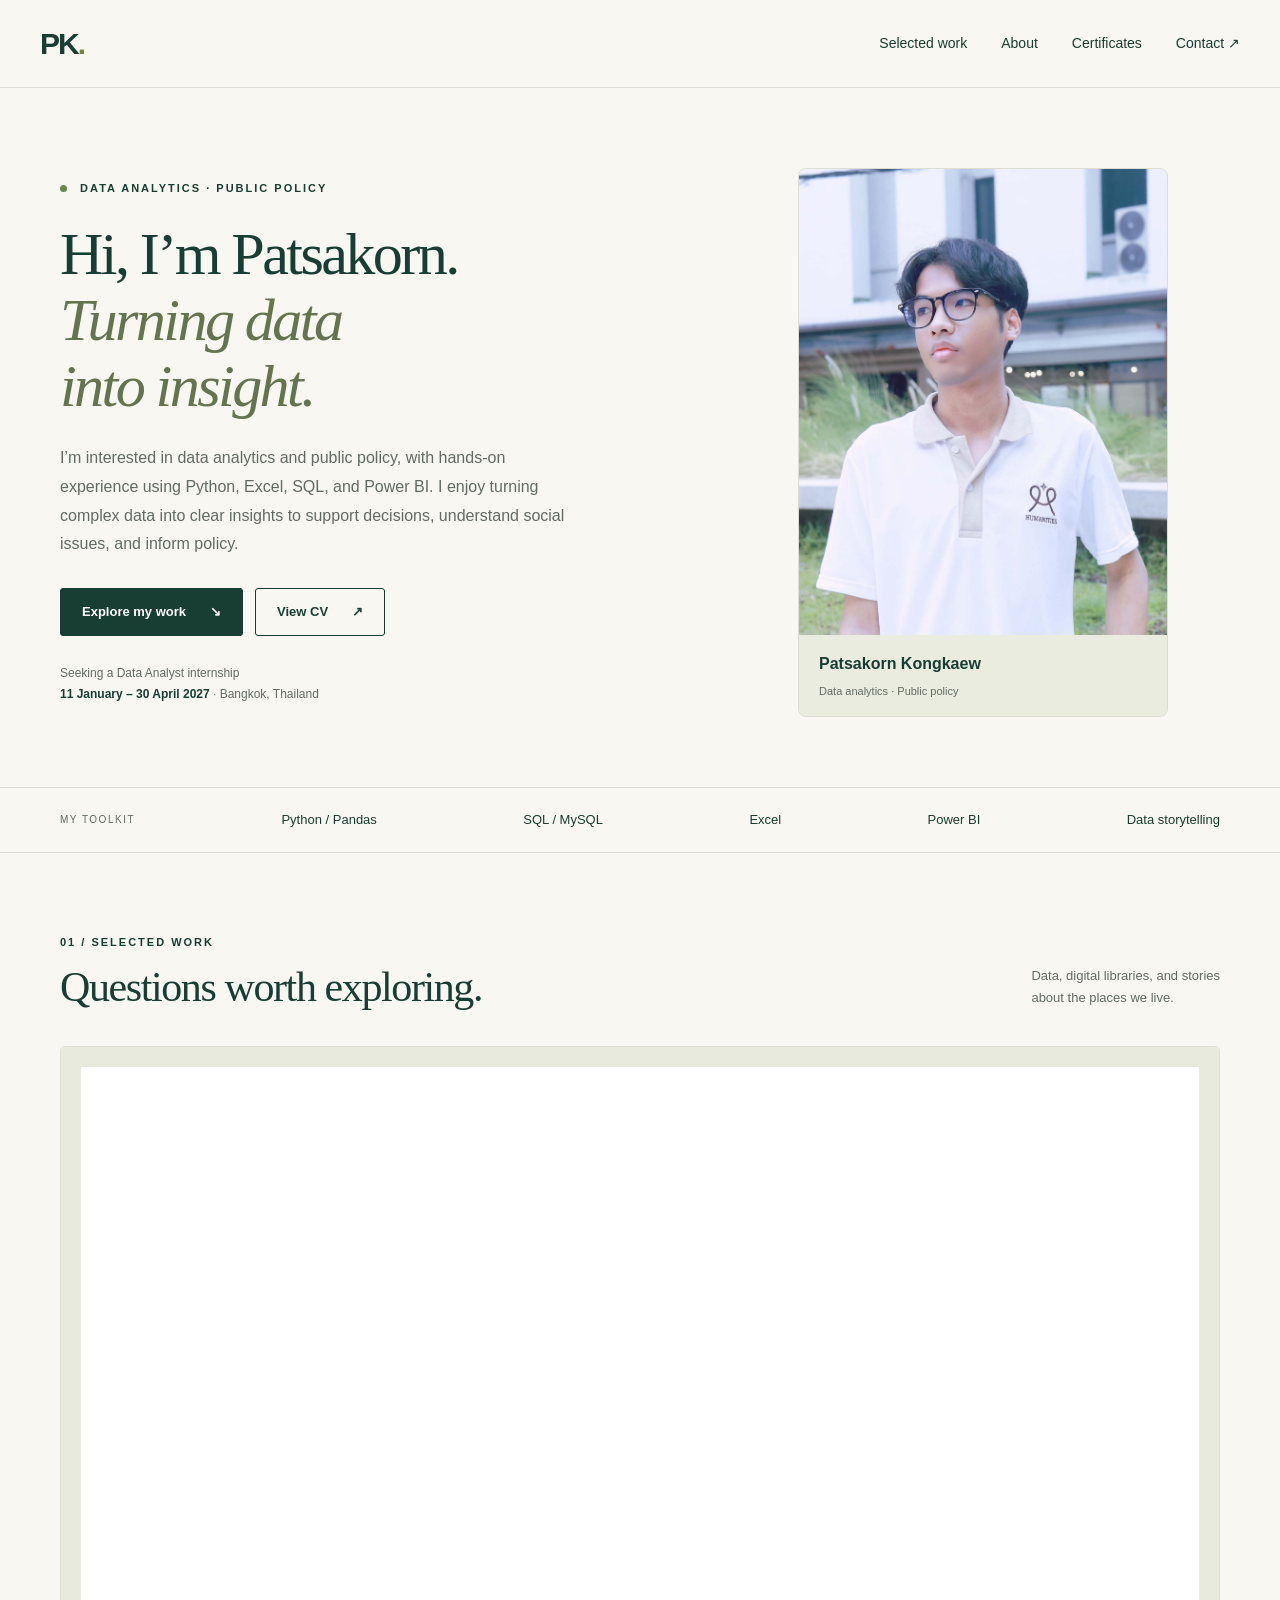
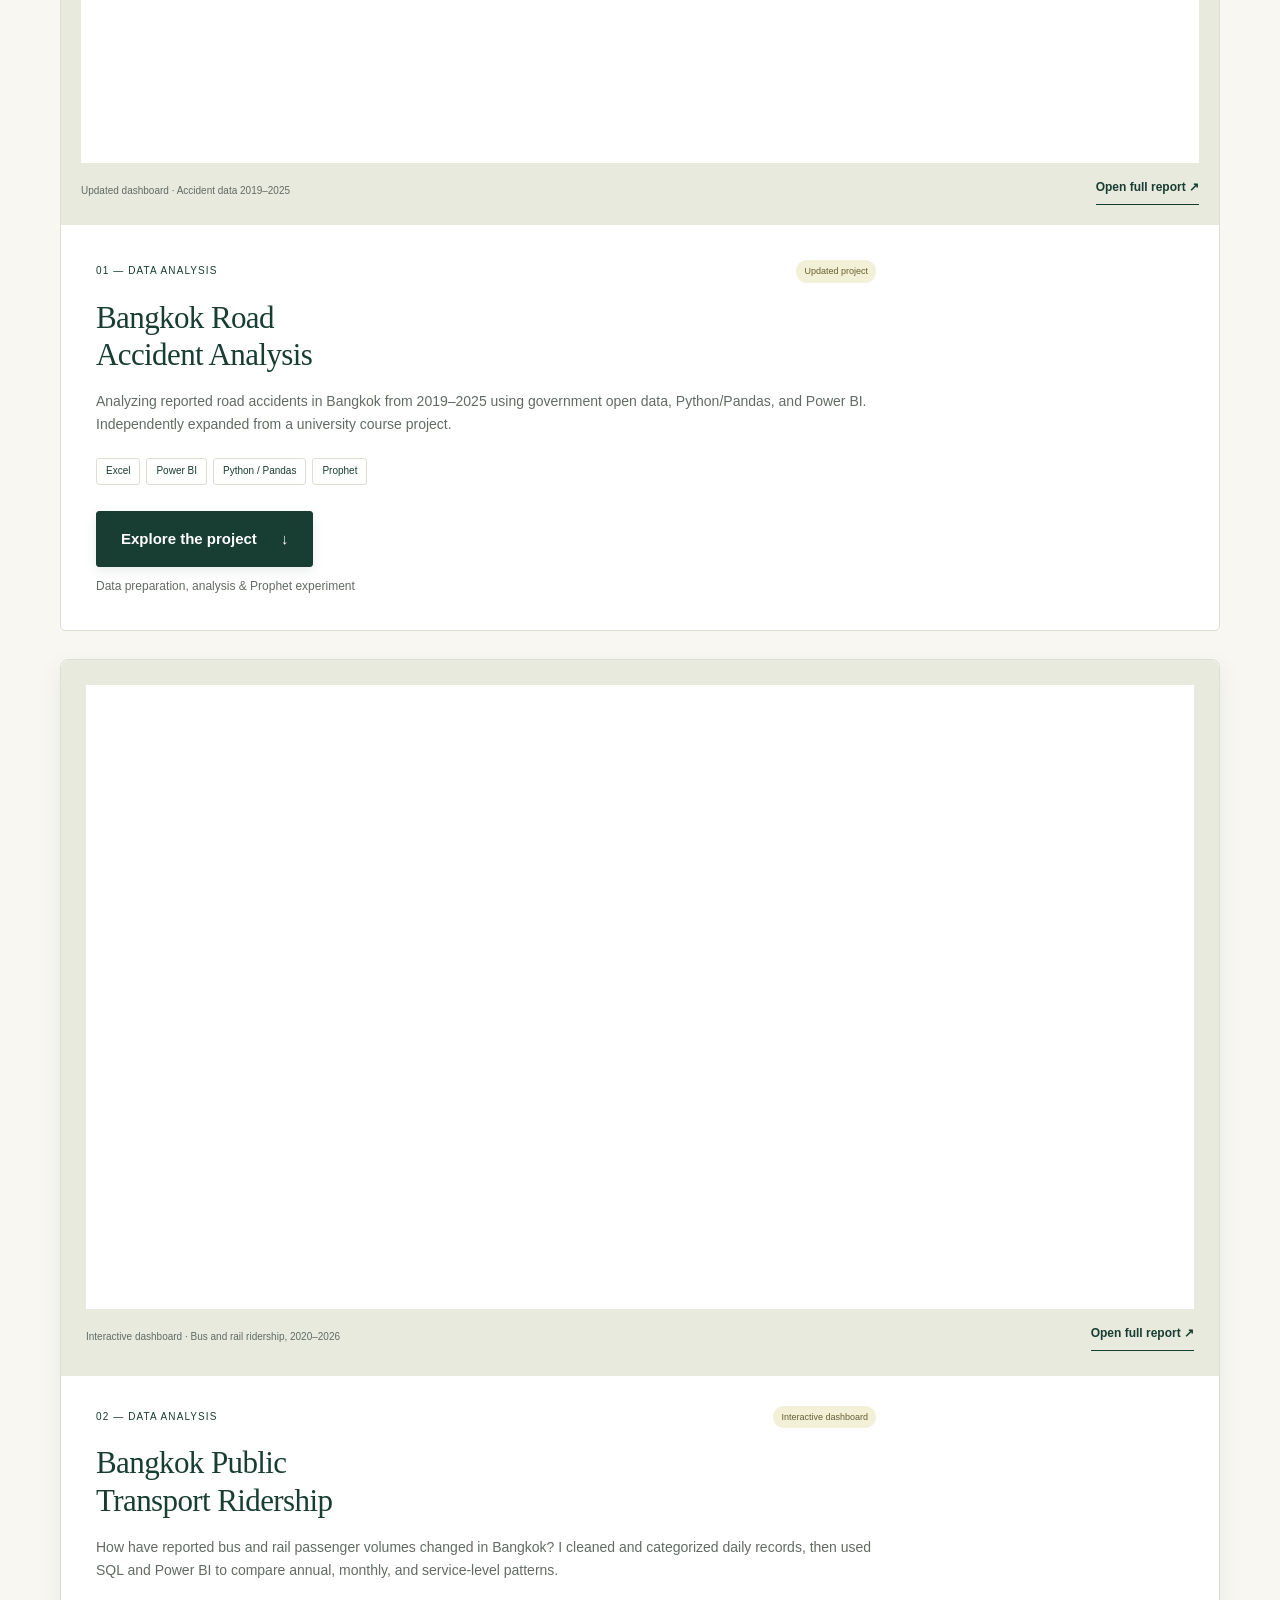
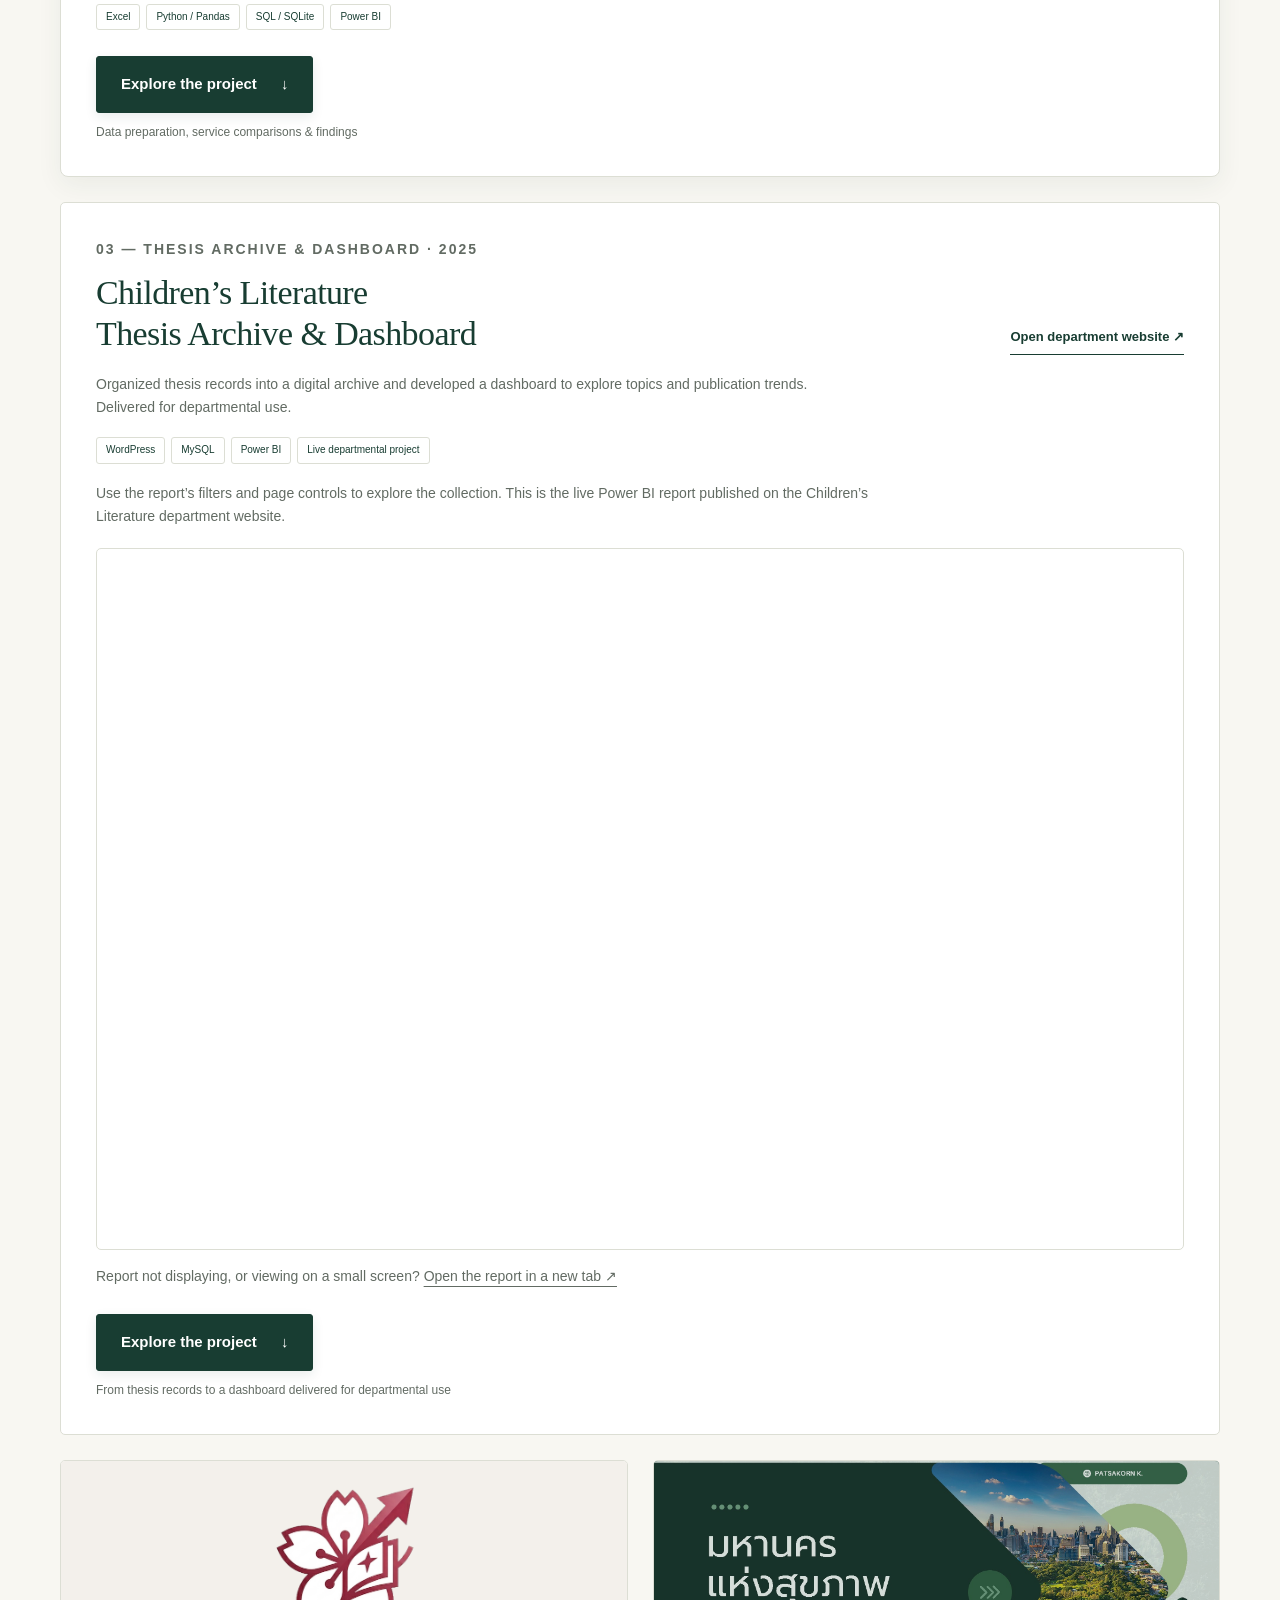
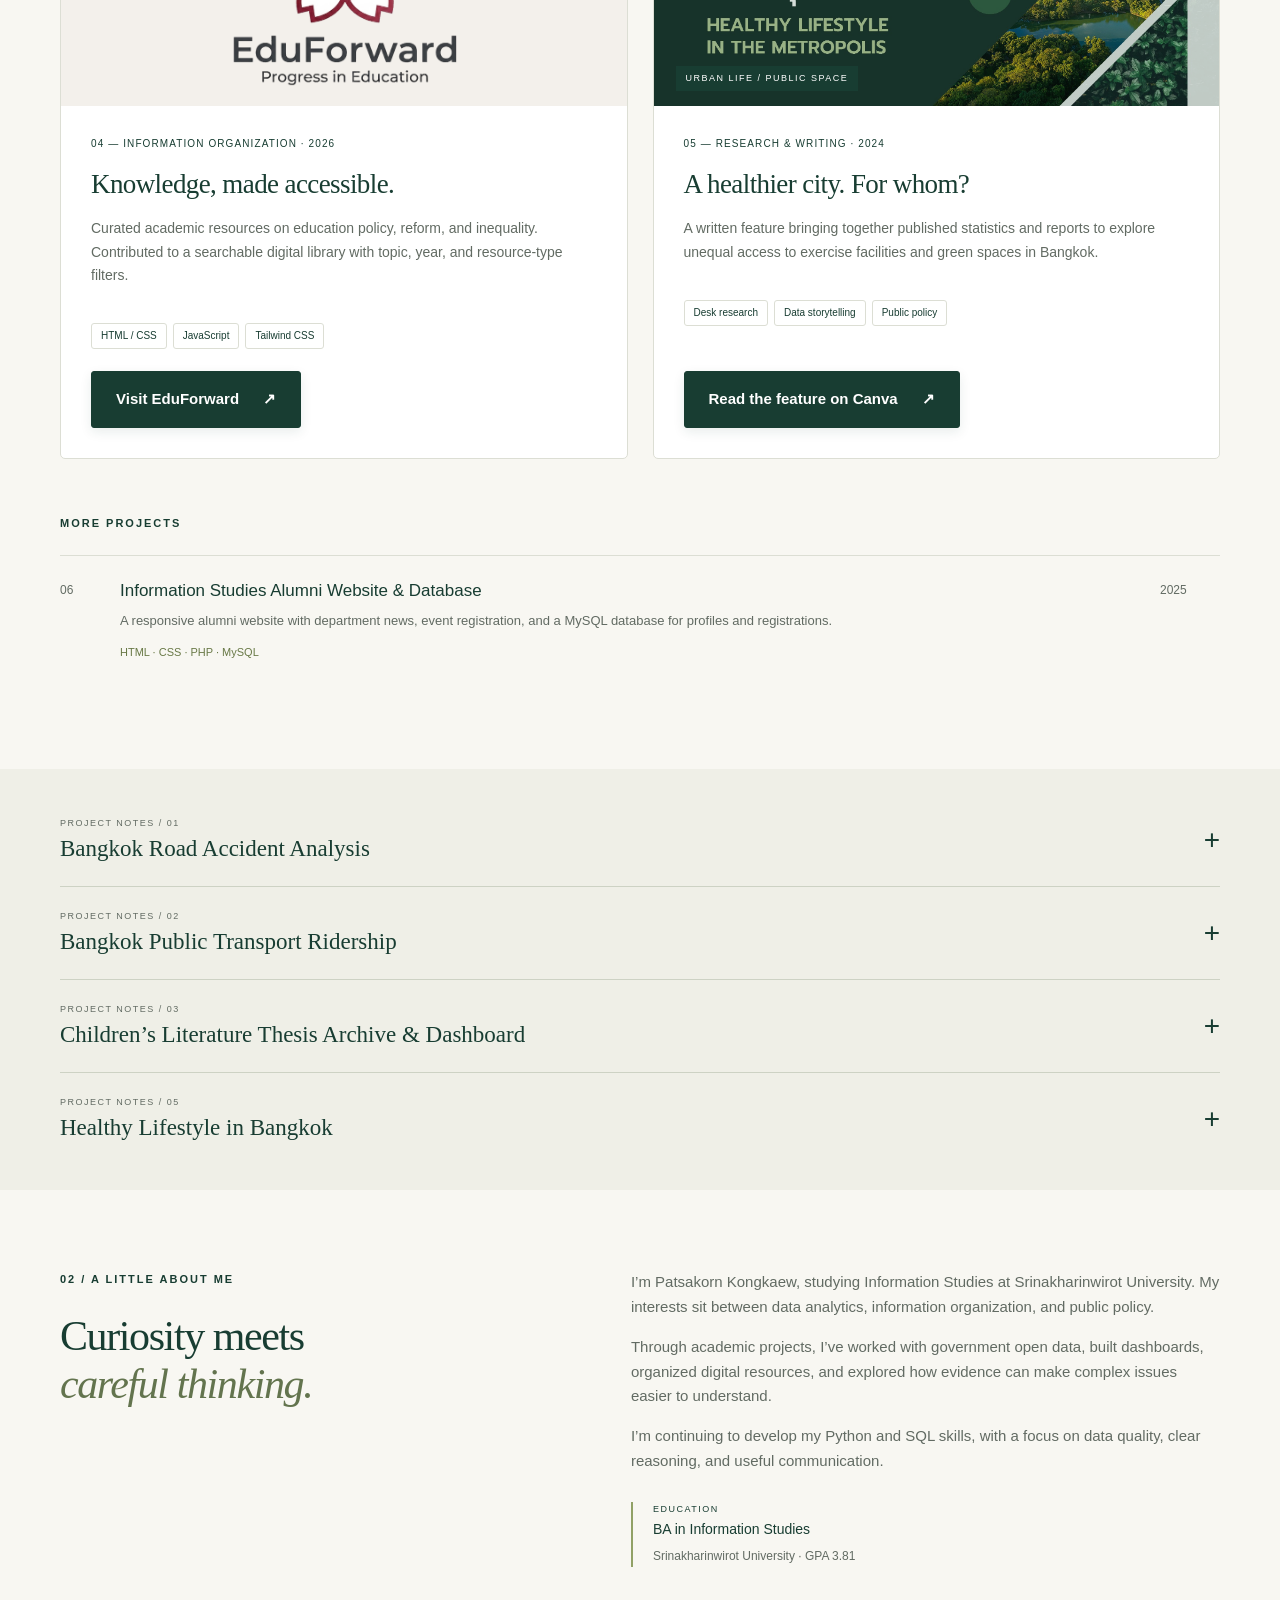
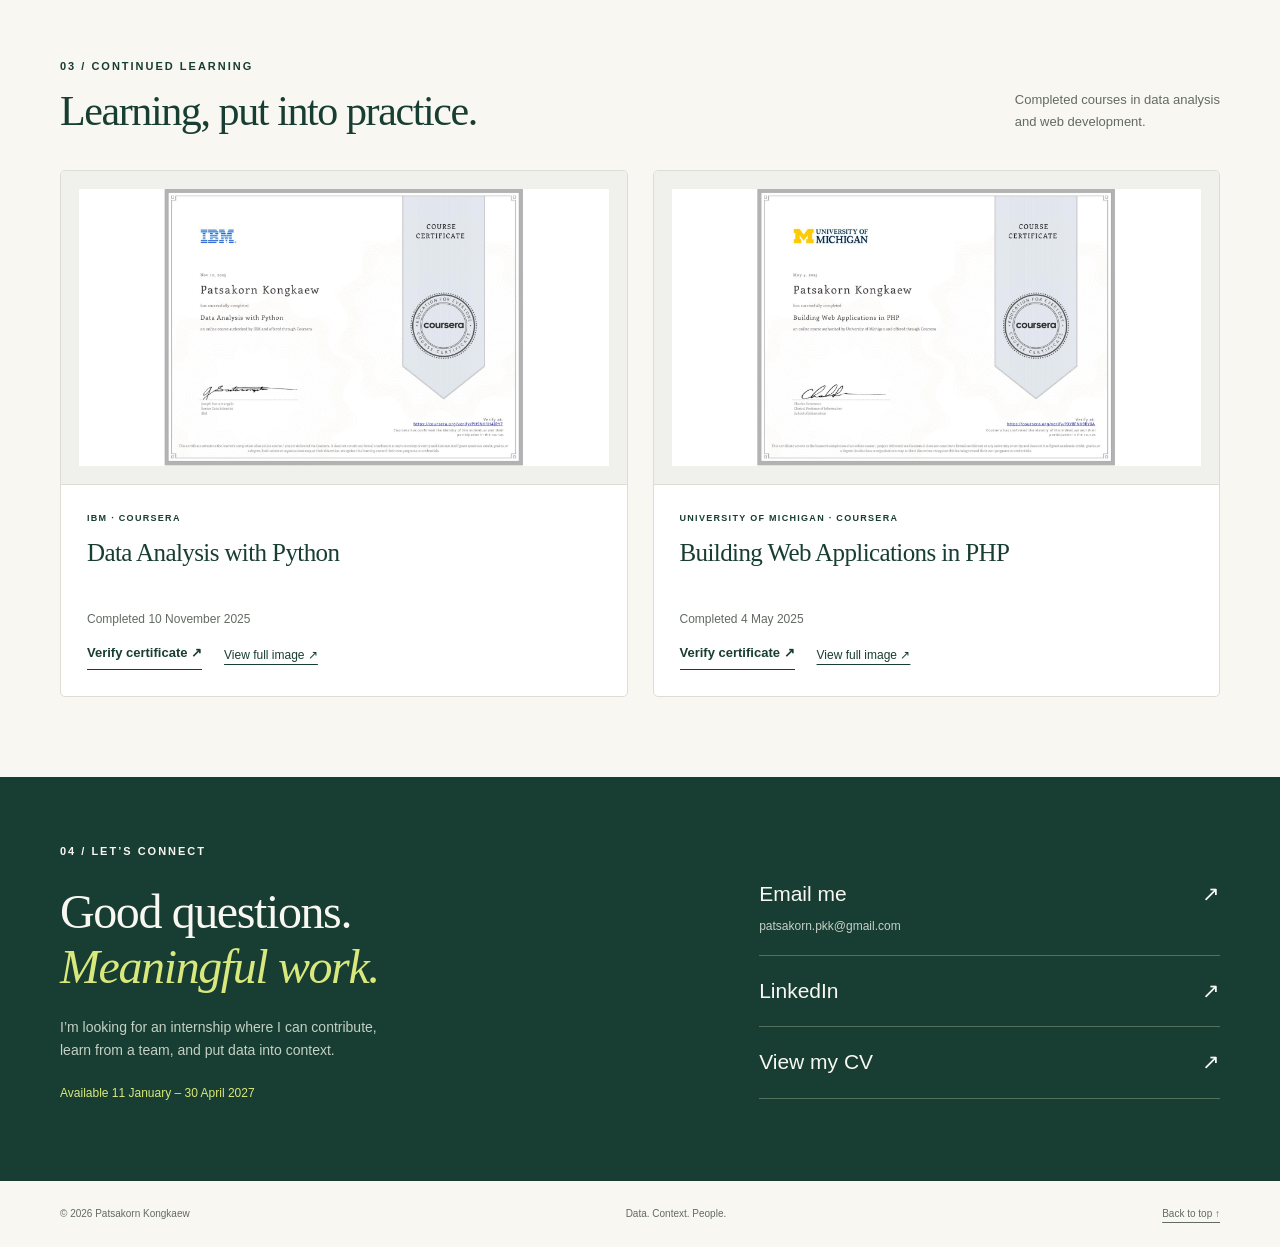
<file: index.html>
<!doctype html>
<html lang="en">
<head>
  <meta charset="utf-8">
  <meta name="viewport" content="width=device-width, initial-scale=1">
  <meta name="description" content="Patsakorn Kongkaew — data analytics, public policy, and information design. Selected projects and internship portfolio.">
  <meta name="theme-color" content="#163d32">
  <title>Patsakorn Kongkaew | Data & Policy Portfolio</title>
  <link rel="icon" href="assets/favicon.svg" type="image/svg+xml">
  <link rel="stylesheet" href="styles.css">
  <script src="script.js" defer></script>
</head>
<body>
<a class="skip" href="#main">Skip to content</a>
<header class="header"><a class="wordmark" href="#home" aria-label="Patsakorn home">PK<span>.</span></a><nav aria-label="Main navigation"><a href="#work">Selected work</a><a href="#about">About</a><a href="#certificates">Certificates</a><a href="#contact">Contact <span aria-hidden="true">↗</span></a></nav></header>
<main id="main">
  <section id="home" class="hero wrap">
    <div class="hero-copy"><p class="eyebrow"><span class="status-dot"></span> DATA ANALYTICS · PUBLIC POLICY</p>
    <h1>Hi, I’m Patsakorn.<br><em>Turning data<br>into insight.</em></h1>
    <p class="intro">I’m interested in data analytics and public policy, with hands-on experience using Python, Excel, SQL, and Power BI. I enjoy turning complex data into clear insights to support decisions, understand social issues, and inform policy.</p>
    <div class="actions"><a class="button primary" href="#work">Explore my work <span aria-hidden="true">↘</span></a><a class="button secondary" href="assets/patsakorn-cv.pdf" target="_blank" rel="noopener">View CV <span aria-hidden="true">↗</span></a></div>
    <p class="availability">Seeking a Data Analyst internship<br><strong>11 January – 30 April 2027</strong> <span>· Bangkok, Thailand</span></p></div>
<figure class="hero-portrait"><img src="assets/patsakorn-portrait.png?v=2" alt="Portrait of Patsakorn Kongkaew" width="1545" height="1955" fetchpriority="high"><figcaption><strong>Patsakorn Kongkaew</strong><span>Data analytics · Public policy</span></figcaption></figure>
  </section>
  <div class="skills-strip"><div class="wrap"><span>MY TOOLKIT</span><span>Python / Pandas</span><span>SQL / MySQL</span><span>Excel</span><span>Power BI</span><span>Data storytelling</span></div></div>
  <section id="work" class="work wrap section">
    <div class="section-heading"><div><p class="eyebrow">01 / SELECTED WORK</p><h2>Questions worth exploring.</h2></div><p>Data, digital libraries, and stories<br>about the places we live.</p></div>
    <article id="accident-dashboard" class="featured project accident-feature">
      <div class="project-visual accident-live"><iframe title="accident 2019-2025" src="https://app.powerbi.com/view?r=eyJrIjoiMjQ4ODNjZjAtOTk1ZC00MjNhLTgzZDYtNzEzYzg1NDIxYTRjIiwidCI6ImY5MGM0NjQ3LTg4NmYtNGI0Yy1iMmViLTU1NWRmOWVjNGU4MSIsImMiOjEwfQ%3D%3D" loading="eager" allowfullscreen></iframe><div class="accident-report-footer"><span class="image-caption">Updated dashboard · Accident data 2019–2025</span><a class="text-link" href="https://app.powerbi.com/view?r=eyJrIjoiMjQ4ODNjZjAtOTk1ZC00MjNhLTgzZDYtNzEzYzg1NDIxYTRjIiwidCI6ImY5MGM0NjQ3LTg4NmYtNGI0Yy1iMmViLTU1NWRmOWVjNGU4MSIsImMiOjEwfQ%3D%3D" target="_blank" rel="noopener">Open full report ↗</a></div></div>
      <div class="project-copy"><div class="project-meta"><span>01 — DATA ANALYSIS</span><span class="pill">Updated project</span></div><h3>Bangkok Road<br>Accident Analysis</h3><p>Analyzing reported road accidents in Bangkok from 2019–2025 using government open data, Python/Pandas, and Power BI. Independently expanded from a university course project.</p><div class="tags"><span>Excel</span><span>Power BI</span><span>Python / Pandas</span><span>Prophet</span></div><div class="project-details-cta"><a class="button primary project-details-button" href="#accident-case">Explore the project <span aria-hidden="true">↓</span></a><span class="project-details-hint">Data preparation, analysis &amp; Prophet experiment</span></div></div>
    </article>
    <article id="transport-dashboard" class="featured project accident-feature transport-feature">
      <div class="project-visual transport-live">
        <iframe title="Bangkok Public Transport Ridership Dashboard" src="https://app.powerbi.com/view?r=eyJrIjoiMGY3ZGY4ZTYtMGRjOC00ZDU1LWFmOTAtM2Y4NWZjYjFjNTRhIiwidCI6ImY5MGM0NjQ3LTg4NmYtNGI0Yy1iMmViLTU1NWRmOWVjNGU4MSIsImMiOjEwfQ%3D%3D" loading="lazy" allowfullscreen></iframe>
        <div class="accident-report-footer"><span class="image-caption">Interactive dashboard · Bus and rail ridership, 2020–2026</span><a class="text-link" href="https://app.powerbi.com/view?r=eyJrIjoiMGY3ZGY4ZTYtMGRjOC00ZDU1LWFmOTAtM2Y4NWZjYjFjNTRhIiwidCI6ImY5MGM0NjQ3LTg4NmYtNGI0Yy1iMmViLTU1NWRmOWVjNGU4MSIsImMiOjEwfQ%3D%3D" target="_blank" rel="noopener">Open full report ↗</a></div>
      </div>
      <div class="project-copy"><div class="project-meta"><span>02 — DATA ANALYSIS</span><span class="pill">Interactive dashboard</span></div><h3>Bangkok Public<br>Transport Ridership</h3>
        <p>How have reported bus and rail passenger volumes changed in Bangkok? I cleaned and categorized daily records, then used SQL and Power BI to compare annual, monthly, and service-level patterns.</p>
        <div class="tags"><span>Excel</span><span>Python / Pandas</span><span>SQL / SQLite</span><span>Power BI</span></div>
        <div class="project-details-cta"><a class="button primary project-details-button" href="#transport-case">Explore the project <span aria-hidden="true">↓</span></a><span class="project-details-hint">Data preparation, service comparisons &amp; findings</span></div>
      </div>
    </article>
  <section id="thesis-dashboard" class="project thesis-feature" aria-labelledby="thesis-title">
    <div class="section-heading"><div><p class="eyebrow">03 — THESIS ARCHIVE & DASHBOARD · 2025</p><h3 id="thesis-title">Children’s Literature<br>Thesis Archive & Dashboard</h3></div><a class="text-link" href="https://www.childrenlitswu.com/dashboard/" target="_blank" rel="noopener">Open department website ↗</a></div>
    <p class="thesis-description">Organized thesis records into a digital archive and developed a dashboard to explore topics and publication trends. Delivered for departmental use.</p><div class="tags"><span>WordPress</span><span>MySQL</span><span>Power BI</span><span>Live departmental project</span></div>
    <p class="dashboard-intro">Use the report’s filters and page controls to explore the collection. This is the live Power BI report published on the Children’s Literature department website.</p>
    <div class="dashboard-frame"><iframe title="Children’s Literature thesis collection — interactive Power BI dashboard" src="https://app.powerbi.com/view?r=eyJrIjoiOGU0MTQ4YzYtZWM5Zi00N2QwLWJkZDktYTk1NjA2MTg5Njc1IiwidCI6ImY5MGM0NjQ3LTg4NmYtNGI0Yy1iMmViLTU1NWRmOWVjNGU4MSIsImMiOjEwfQ%3D%3D" loading="eager" allowfullscreen></iframe></div>
    <p class="dashboard-help">Report not displaying, or viewing on a small screen? <a href="https://app.powerbi.com/view?r=eyJrIjoiOGU0MTQ4YzYtZWM5Zi00N2QwLWJkZDktYTk1NjA2MTg5Njc1IiwidCI6ImY5MGM0NjQ3LTg4NmYtNGI0Yy1iMmViLTU1NWRmOWVjNGU4MSIsImMiOjEwfQ%3D%3D" target="_blank" rel="noopener">Open the report in a new tab ↗</a></p>
  <div class="project-details-cta"><a class="button primary project-details-button" href="#thesis-case">Explore the project <span aria-hidden="true">↓</span></a><span class="project-details-hint">From thesis records to a dashboard delivered for departmental use</span></div></section>
    <div class="project-grid">
      <article class="project small-project"><div class="edu-visual edu-logo-visual"><img src="assets/eduforward-logo.png" alt="EduForward — Progress in Education" loading="lazy"></div><div class="small-copy"><p class="project-meta">04 — INFORMATION ORGANIZATION · 2026</p><h3>Knowledge, made accessible.</h3><p>Curated academic resources on education policy, reform, and inequality. Contributed to a searchable digital library with topic, year, and resource-type filters.</p><div class="tags"><span>HTML / CSS</span><span>JavaScript</span><span>Tailwind CSS</span></div><a class="button primary project-details-button" href="https://eduforward.vercel.app/" target="_blank" rel="noopener">Visit EduForward <span aria-hidden="true">↗</span></a></div></article>
      <article class="project small-project"><div class="feature-visual"><img src="assets/urban-feature.jpg" alt="Cover of Healthy Lifestyle in the Metropolis, a Thai feature on urban health and public spaces" loading="lazy"><span>URBAN LIFE / PUBLIC SPACE</span></div><div class="small-copy"><p class="project-meta">05 — RESEARCH & WRITING · 2024</p><h3>A healthier city. For whom?</h3><p>A written feature bringing together published statistics and reports to explore unequal access to exercise facilities and green spaces in Bangkok.</p><div class="tags"><span>Desk research</span><span>Data storytelling</span><span>Public policy</span></div><a class="button primary project-details-button" href="https://canva.link/8oh652t1zyog7kq" target="_blank" rel="noopener">Read the feature on Canva <span aria-hidden="true">↗</span></a></div></article>
    </div>
    <div class="other-work"><p class="eyebrow">MORE PROJECTS</p><div class="other-row"><span class="row-number">06</span><div><h3>Information Studies Alumni Website & Database</h3><p>A responsive alumni website with department news, event registration, and a MySQL database for profiles and registrations.</p><span class="tools">HTML · CSS · PHP · MySQL</span></div><span class="year">2025</span></div></div>
  </section>


  <section class="case-section" aria-label="Project details"><div class="wrap">
    <details id="accident-case" class="case"><summary><span><small>PROJECT NOTES / 01</small>Bangkok Road Accident Analysis</span><span class="toggle" aria-hidden="true">+</span></summary><div class="case-body"><div><h4>Problem</h4><p>How can reported accident records be organized to explore patterns over time and communicate road safety questions?</p></div><div><h4>Data & scope</h4><p>Open data from Thailand’s Ministry of Transport, focused on Bangkok. Expanded from the original 2022–2025 university course project to cover 2019–2025. This is not a complete census of accidents on every Bangkok road.</p><a href="https://datagov.mot.go.th/dataset/roadaccident" target="_blank" rel="noopener">Visit the data source ↗</a></div><div><h4>Cleaning & analysis</h4><p>The original project used Excel and Power BI. The updated version uses Python/Pandas for data cleaning and standardization across years, alongside an updated Power BI dashboard. The original course project also included exploratory time-series forecasting with Prophet.</p></div><div><h4>Insight & interpretation</h4><p>The project highlights the importance of separating recorded accident counts from risk: counts alone do not account for traffic exposure. Comparisons across years also depend on coverage and completeness.</p></div><div><h4>Interpretation guidelines</h4><p>Compare reporting periods and category definitions before interpreting trends. Use the dashboard to explore recorded patterns; assessing relative road risk requires additional traffic exposure data.</p></div><div><h4>My contribution</h4><p>I carried out the original course project and independently developed this updated version, expanding the time coverage and improving data preparation and visualization.</p></div></div><section class="forecast-experiment" aria-labelledby="forecast-title">
<p class="eyebrow">EARLIER COURSE PROJECT · 2022–2025 DATA</p>
<h3 id="forecast-title">Exploring time-series forecasting with Prophet</h3>
<p>I experimented with Prophet in Python to produce a 365-day forecast and explore trend, weekly, and yearly components. These figures come from the earlier university project, rather than a new model trained on the expanded 2019–2025 dataset.</p>
<p class="forecast-note"><strong>Experimental work:</strong> These plots illustrate model outputs, not demonstrated forecasting accuracy. No holdout evaluation or baseline comparison is presented here. Seasonal components describe estimated contributions to the forecast, not observed accident counts or evidence that holidays cause accidents.</p>
<div class="forecast-gallery">
<figure><a href="assets/prophet-forecast.png" target="_blank" rel="noopener"><img src="assets/prophet-forecast.png" alt="Earlier Prophet experiment showing historical observations, a 365-day forecast and a shaded uncertainty interval" loading="lazy"></a><figcaption><strong>365-day forecast.</strong> An exploratory projection with uncertainty; the highlighted periods are annotations from the original presentation.</figcaption></figure>
<figure><a href="assets/prophet-trend.png" target="_blank" rel="noopener"><img src="assets/prophet-trend.png" alt="Estimated long-term trend component from the earlier Prophet model" loading="lazy"></a><figcaption><strong>Trend component.</strong> The fitted long-term direction and its extrapolation, rather than a confirmed future decline.</figcaption></figure>
<figure><a href="assets/prophet-weekly.png" target="_blank" rel="noopener"><img src="assets/prophet-weekly.png" alt="Estimated weekly seasonality component with higher values on Friday and Saturday" loading="lazy"></a><figcaption><strong>Weekly component.</strong> Friday and Saturday show higher estimated contributions in this model. This is not a direct ranking of observed accident totals.</figcaption></figure>
<figure><a href="assets/prophet-yearly.png" target="_blank" rel="noopener"><img src="assets/prophet-yearly.png" alt="Estimated yearly seasonality component plotted across the calendar year" loading="lazy"></a><figcaption><strong>Yearly component.</strong> Estimated seasonal variation across the year. The original image title says “Day of week”; its horizontal axis actually represents the day of year. Holiday annotations are exploratory interpretations.</figcaption></figure>
</div>
<p><strong>Further validation:</strong> Use a chronological holdout or rolling evaluation and compare with a simple seasonal baseline before using forecasts to support decisions.</p>
</section></details>
    <details id="transport-case" class="case"><summary><span><small>PROJECT NOTES / 02</small>Bangkok Public Transport Ridership</span><span class="toggle" aria-hidden="true">+</span></summary><div class="case-body">
<div><h4>Question</h4><p>How did reported passenger volumes for bus and rail services in Bangkok change over time, and when did their relative positions shift?</p></div>
<div><h4>Data &amp; scope</h4><p>Daily public transport records from Thailand’s Office of the Permanent Secretary, Ministry of Transport, covering bus and rail services from 2020 to 2026. The 2026 records cover January through September only.</p></div>
<div><h4>Data preparation &amp; analysis</h4><p>Used Excel and Python/Pandas to prepare dates and categorize services, then used SQL in SQLite to aggregate reported passenger volumes by year, month, and service. Built an interactive Power BI report for system-level and service-level exploration.</p></div>
<div><h4>What the data shows</h4><p>In the prepared dataset, reported rail volume moved above bus volume in 2022 and remained higher through 2025. From 2024 to 2025, the rail total rose by about 1%, while the bus total fell by about 4%. BTS had the largest reported service-level total in 2025.</p></div>
<div><h4>How to interpret it</h4><p>These are reported service totals, not unique people or linked journeys. The comparison does not show that individual passengers switched from buses to rail. Network coverage and reporting may vary over time, and 2026 is a partial year.</p></div>
<div><h4>Explore</h4><p>Use the report to compare bus and rail trends, select a year, and inspect individual services. <a href="https://app.powerbi.com/view?r=eyJrIjoiMGY3ZGY4ZTYtMGRjOC00ZDU1LWFmOTAtM2Y4NWZjYjFjNTRhIiwidCI6ImY5MGM0NjQ3LTg4NmYtNGI0Yy1iMmViLTU1NWRmOWVjNGU4MSIsImMiOjEwfQ%3D%3D" target="_blank" rel="noopener">Open the interactive Power BI report ↗</a></p></div>
</div></details>
    <details id="thesis-case" class="case"><summary><span><small>PROJECT NOTES / 03</small>Children’s Literature Thesis Archive &amp; Dashboard</span><span class="toggle" aria-hidden="true">+</span></summary>
<div class="case-body">
<div><h4>Problem</h4><p>How can a department organize thesis records into an accessible digital collection and make patterns across the collection easier to explore?</p></div>
<div><h4>Data preparation &amp; organization</h4><p>Collected, cleaned, and organized thesis information for a digital archive, with a database supporting the website and records used for dashboard analysis.</p></div>
<div><h4>Analysis &amp; dashboard</h4><p>Developed a Power BI dashboard to explore thesis topics and publication trends over time. Report pages and filters let visitors examine the collection from different perspectives.</p></div>
<div><h4>Delivered for real use</h4><p>This project was developed for the Children’s Literature department and handed over for departmental use. The archive and dashboard were delivered as a working system, with the dashboard available on the department website.</p><a class="text-link" href="https://www.childrenlitswu.com/dashboard/" target="_blank" rel="noopener">View the departmental dashboard ↗</a></div>
<div><h4>My contribution</h4><p>Contributed across data collection, cleaning, database and website development, and dashboard creation, working with the project team to deliver the system to the department.</p></div>
<div><h4>Tools &amp; handover</h4><p>WordPress · MySQL · Power BI. The completed system was handed over to the department; the linked website provides a public example of the delivered work.</p></div>
</div></details><details id="urban-case" class="case"><summary><span><small>PROJECT NOTES / 05</small>Healthy Lifestyle in Bangkok</span><span class="toggle" aria-hidden="true">+</span></summary><div class="case-body"><div><h4>Question</h4><p>What does access to exercise facilities and green spaces mean for everyday life in Bangkok?</p></div><div><h4>Research approach</h4><p>Synthesized published statistics, articles, and reports into an illustrated academic feature. This work uses secondary sources rather than an original field survey.</p></div><div><h4>Story & policy context</h4><p>Connected differences in public-space access with urban wellbeing and discussed initiatives such as the 15-minute park concept and the reuse of vacant land.</p></div><div><h4>What I learned</h4><p>How a place is classified matters: a green area is not necessarily a publicly accessible park. Clear definitions, source attribution, and careful visual communication are essential when telling a story with data.</p></div></div></details>
  </div></section>
  <section id="about" class="about wrap section"><div><p class="eyebrow">02 / A LITTLE ABOUT ME</p><h2>Curiosity meets<br><em>careful thinking.</em></h2></div><div class="about-copy"><p>I’m Patsakorn Kongkaew, studying Information Studies at Srinakharinwirot University. My interests sit between data analytics, information organization, and public policy.</p><p>Through academic projects, I’ve worked with government open data, built dashboards, organized digital resources, and explored how evidence can make complex issues easier to understand.</p><p>I’m continuing to develop my Python and SQL skills, with a focus on data quality, clear reasoning, and useful communication.</p><div class="education"><span>EDUCATION</span><strong>BA in Information Studies</strong><p>Srinakharinwirot University · GPA 3.81</p></div></div></section>
  <section id="certificates" class="wrap section certificates" aria-labelledby="certificates-title">
    <div class="section-heading"><div><p class="eyebrow">03 / CONTINUED LEARNING</p><h2 id="certificates-title">Learning, put into practice.</h2></div><p>Completed courses in data analysis<br>and web development.</p></div>
    <div class="certificate-grid">
      <article class="certificate-card">
        <a class="certificate-image" href="assets/certificate-python.jpeg" target="_blank" rel="noopener" aria-label="View full certificate: Data Analysis with Python"><img src="assets/certificate-python.jpeg" alt="IBM Data Analysis with Python course certificate awarded to Patsakorn Kongkaew on November 10, 2025" loading="lazy" width="1772" height="928"></a>
        <div class="certificate-copy"><p class="eyebrow">IBM · COURSERA</p><h3>Data Analysis with Python</h3><p>Completed <time datetime="2025-11-10">10 November 2025</time></p><div class="certificate-links"><a class="text-link" href="https://www.coursera.org/account/accomplishments/verify/PH9NH1H4IRY7" target="_blank" rel="noopener">Verify certificate ↗</a><a href="assets/certificate-python.jpeg" target="_blank" rel="noopener">View full image ↗</a></div></div>
      </article>
      <article class="certificate-card">
        <a class="certificate-image" href="assets/certificate-php.jpeg" target="_blank" rel="noopener" aria-label="View full certificate: Building Web Applications in PHP"><img src="assets/certificate-php.jpeg" alt="University of Michigan Building Web Applications in PHP course certificate awarded to Patsakorn Kongkaew on May 4, 2025" loading="lazy" width="1772" height="928"></a>
        <div class="certificate-copy"><p class="eyebrow">UNIVERSITY OF MICHIGAN · COURSERA</p><h3>Building Web Applications in PHP</h3><p>Completed <time datetime="2025-05-04">4 May 2025</time></p><div class="certificate-links"><a class="text-link" href="https://www.coursera.org/account/accomplishments/verify/YXY8FNK9RYXA" target="_blank" rel="noopener">Verify certificate ↗</a><a href="assets/certificate-php.jpeg" target="_blank" rel="noopener">View full image ↗</a></div></div>
      </article>
    </div>
  </section>
  <section id="contact" class="contact"><div class="wrap contact-inner"><div><p class="eyebrow">04 / LET’S CONNECT</p><h2>Good questions.<br><em>Meaningful work.</em></h2><p>I’m looking for an internship where I can contribute,<br>learn from a team, and put data into context.</p><p class="contact-date">Available 11 January – 30 April 2027</p></div><div class="contact-links"><a href="mailto:patsakorn.pkk@gmail.com">Email me <span aria-hidden="true">↗</span><small>patsakorn.pkk@gmail.com</small></a><a href="https://www.linkedin.com/in/patsakornpk/" target="_blank" rel="noopener">LinkedIn <span aria-hidden="true">↗</span></a><a href="assets/patsakorn-cv.pdf" target="_blank" rel="noopener">View my CV <span aria-hidden="true">↗</span></a></div></div></section>
</main>
<footer class="wrap footer"><span>© <span id="year">2026</span> Patsakorn Kongkaew</span><span>Data. Context. People.</span><a href="#home">Back to top ↑</a></footer>
</body>
</html>
</file>
<file: styles.css>
@charset "UTF-8";
:root{--paper:#f8f7f2;--ink:#183d32;--muted:#626b63;--line:#dcded4;--accent:#d9e87b;--white:#fff;--serif:Georgia,'Times New Roman',serif}
*{box-sizing:border-box}html{scroll-behavior:smooth;scroll-padding-top:90px}body{margin:0;background:var(--paper);color:var(--ink);font-family:Arial,Helvetica,sans-serif;font-size:16px;line-height:1.65}a{color:inherit;text-underline-offset:5px}a:focus-visible,summary:focus-visible{outline:3px solid #987021;outline-offset:5px}img{display:block;max-width:100%}.wrap{width:min(1160px,calc(100% - 80px));margin-inline:auto}.header{height:88px;max-width:1320px;margin:auto;padding:0 40px;display:flex;align-items:center;justify-content:space-between;border-bottom:1px solid var(--line)}.wordmark{font-size:30px;letter-spacing:-2px;font-weight:bold;text-decoration:none}.wordmark span{color:#748533}nav{display:flex;gap:34px}nav a{font-size:14px;text-decoration:none}nav a:hover,.text-link:hover{color:#687b24}.skip{position:fixed;left:15px;top:-80px;z-index:10;background:white;padding:12px}.skip:focus{top:10px}.hero{display:grid;grid-template-columns:1.3fr 1fr;gap:70px;align-items:center;padding-block:80px 70px}.eyebrow{font-size:11px;letter-spacing:2px;font-weight:bold;margin:0 0 23px}.status-dot{display:inline-block;width:7px;height:7px;border-radius:50%;background:#678846;margin-right:8px}h1,h2,h3,h4,p{margin-top:0}h1{font-family:var(--serif);font-size:clamp(44px,4.7vw,65px);line-height:1.1;font-weight:normal;letter-spacing:-2.6px;margin-bottom:25px}h1 em,h2 em{font-weight:normal;color:#63744e}.intro{max-width:520px;color:var(--muted);font-size:16px;line-height:1.8}.actions{display:flex;gap:12px;margin-top:29px}.button{display:inline-flex;gap:24px;align-items:center;padding:12px 21px;border:1px solid var(--ink);text-decoration:none;font-size:13px;font-weight:bold;border-radius:3px}.primary{background:var(--ink);color:white}.button:hover{background:#dce5cd;color:var(--ink)}.availability{font-size:12px;color:var(--muted);margin:27px 0 0;line-height:1.8}.availability strong{color:var(--ink)}.hero-art{background:#e9ecdf;min-height:445px;padding:25px;position:relative;border-radius:3px;overflow:hidden}.art-top{display:flex;justify-content:space-between;font-size:9px;letter-spacing:1.3px}.art-grid{position:relative;height:310px;background-image:linear-gradient(#cbd2bf66 1px,transparent 1px),linear-gradient(90deg,#cbd2bf66 1px,transparent 1px);background-size:31px 31px;margin:15px -25px 0;overflow:hidden}.orbit{border:1px solid #748767;position:absolute;border-radius:50%;width:210px;height:210px;left:50%;top:50%;transform:translate(-50%,-50%)}.orbit.one{margin-left:-48px}.orbit.two{margin-left:48px}.orbit.three{width:160px;height:160px;background:#c5d49880}.art-center{position:absolute;inset:0;display:flex;align-items:center;justify-content:center;flex-direction:column;font:38px/1.1 var(--serif);letter-spacing:-1px}.art-point{position:absolute;width:12px;height:12px;border-radius:50%;background:var(--ink)}.p1{left:25%;top:30%}.p2{right:24%;bottom:28%}.p3{right:20%;top:23%;background:#a2b347}.art-bottom{display:flex;justify-content:space-between;align-items:end;font-size:10px;line-height:1.8;letter-spacing:1px}.art-spark{font-size:42px;line-height:1}.skills-strip{border-block:1px solid var(--line)}.skills-strip .wrap{display:flex;justify-content:space-between;gap:20px;flex-wrap:wrap;padding-block:21px;font-size:13px}.skills-strip span:first-child{font-size:10px;letter-spacing:1.5px;color:var(--muted);align-self:center}.section{padding-block:80px}.section-heading{display:flex;justify-content:space-between;align-items:end;margin-bottom:35px}.section-heading .eyebrow{margin-bottom:12px}h2{font:normal 42px/1.15 var(--serif);letter-spacing:-1.4px;margin-bottom:0}.section-heading>p{font-size:13px;color:var(--muted);margin-bottom:3px}.project{border:1px solid var(--line);background:#fff;border-radius:5px;overflow:hidden}.featured{display:grid;grid-template-columns:1.2fr 1fr}.project-visual{display:flex;flex-direction:column;justify-content:center;background:#e9eade;padding:25px;gap:15px}.project-visual img{width:100%;height:auto;box-shadow:0 8px 30px #183d3210}.image-caption{font-size:10px;color:var(--muted)}.project-copy{padding:35px}.project-meta{font-size:10px;letter-spacing:1.1px;display:flex;justify-content:space-between;gap:10px;align-items:center;margin-bottom:16px}.pill{background:#f2f0d7;color:#655f30;padding:4px 8px;border-radius:20px;font-size:9px;letter-spacing:0;white-space:nowrap}h3{font:normal 31px/1.2 var(--serif);letter-spacing:-.6px;margin-bottom:17px}.project p:not(.project-meta){color:var(--muted);font-size:14px}.tags{display:flex;flex-wrap:wrap;gap:6px;margin:22px 0}.tags span{font-size:10px;border:1px solid var(--line);padding:4px 9px;border-radius:3px}.text-link{font-size:13px;font-weight:bold;text-decoration:none;display:inline-flex;gap:25px;border-bottom:1px solid var(--ink);padding-bottom:6px}.project-grid{display:grid;grid-template-columns:1fr 1fr;gap:25px;margin-top:25px}.small-copy{padding:30px}.small-copy h3{font-size:27px}.edu-visual,.feature-visual{height:245px;overflow:hidden}.edu-visual{background:#e9e5da;padding:30px 40px;color:#712f29}.mini-label{font-size:9px;letter-spacing:2px}.edu-visual strong{font:40px var(--serif);display:flex;justify-content:space-between;border-bottom:1px solid #712f2940;padding:15px 0}.book-lines{display:flex;flex-direction:column;font-size:11px;padding-top:12px;gap:5px}.feature-visual{background:#183d32;position:relative;display:flex;justify-content:center}.feature-visual img{width:100%;height:100%;object-fit:cover;object-position:center 40%;opacity:.83}.feature-visual>span{position:absolute;bottom:15px;left:22px;background:#183d32;color:white;padding:5px 10px;font-size:9px;letter-spacing:1.5px}.other-work{margin-top:55px}.other-row{display:grid;grid-template-columns:45px 1fr 60px;gap:15px;border-top:1px solid var(--line);padding:25px 0}.row-number,.year{font-size:12px;color:var(--muted)}.other-row h3{font-family:Arial,sans-serif;font-size:17px;font-weight:normal;letter-spacing:0;margin-bottom:8px}.other-row p{font-size:13px;color:var(--muted);max-width:760px;margin-bottom:7px}.tools{font-size:11px;color:#697947}.case-section{background:#efefe7;padding-block:25px}.case{border-bottom:1px solid #cdd2c4;scroll-margin-top:25px}.case:last-child{border:0}summary{cursor:pointer;list-style:none;display:flex;justify-content:space-between;align-items:center;padding:24px 0;font:23px var(--serif);gap:20px}summary::-webkit-details-marker{display:none}summary small{display:block;font:9px Arial,sans-serif;letter-spacing:1.5px;color:var(--muted);margin-bottom:8px}.toggle{font:28px Arial,sans-serif;transition:transform .2s}.case[open] .toggle{transform:rotate(45deg)}.case-body{display:grid;grid-template-columns:1fr 1fr;gap:25px 50px;padding:15px 0 30px}.case-body h4{font-size:13px;margin-bottom:6px}.case-body p,.case-body a{font-size:13px;color:var(--muted);margin-bottom:0}.about{display:grid;grid-template-columns:1fr 1.2fr;gap:80px}.about-copy>p{font-size:15px;color:var(--muted)}.education{border-left:2px solid #91a166;padding-left:20px;margin-top:28px}.education span{display:block;font-size:9px;letter-spacing:1.5px}.education strong{font-size:14px;font-weight:normal}.education p{font-size:12px;color:var(--muted);margin:4px 0 0}.contact{background:var(--ink);color:var(--paper);padding-block:65px}.contact-inner{display:grid;grid-template-columns:1.3fr 1fr;gap:100px;align-items:center}.contact h2{font-size:48px}.contact h2 em{color:var(--accent)}.contact p:not(.eyebrow){font-size:14px;color:#c4d1c5;margin-top:22px}.contact .contact-date{font-size:12px!important;color:var(--accent)!important}.contact-links a{display:block;text-decoration:none;border-bottom:1px solid #52705b;padding:18px 0;font-size:21px}.contact-links span{float:right}.contact-links small{display:block;font-size:12px;color:#c4d1c5;margin-top:5px}.contact-links a:hover{color:var(--accent)}.footer{display:flex;justify-content:space-between;gap:15px;flex-wrap:wrap;padding-block:25px;font-size:10px;color:var(--muted)}
@media(min-width:1500px){.hero{padding-block:95px}}@media(max-width:950px){.hero{gap:30px;grid-template-columns:1.25fr 1fr}.hero-art{padding:18px;min-height:400px}.art-grid{height:285px}.art-top{font-size:7px}.orbit{width:165px;height:165px}.orbit.one{margin-left:-30px}.orbit.two{margin-left:30px}.orbit.three{width:130px;height:130px}.art-center{font-size:32px}.featured{grid-template-columns:1fr}.project-visual{padding:30px}.about,.contact-inner{gap:40px}h1{font-size:47px}.project-meta{flex-wrap:wrap}}
@media(max-width:650px){.wrap{width:calc(100% - 36px)}.header{height:72px;padding:0 18px}nav{gap:18px}nav a{font-size:11px}.wordmark{font-size:27px}.hero{display:block;padding-block:45px}.hero h1{font-size:45px;letter-spacing:-1.8px}.intro{font-size:15px}.hero-art{margin-top:38px;min-height:370px}.art-grid{height:250px}.art-top{font-size:9px}.orbit{width:180px;height:180px}.skills-strip .wrap{justify-content:flex-start;gap:12px 22px;font-size:11px}.skills-strip span:first-child{width:100%}.section{padding-block:50px}.section-heading{display:block}.section-heading>p{margin-top:18px}h2{font-size:34px}.project-copy,.small-copy{padding:24px}.project-visual{padding:15px}.project-grid{grid-template-columns:1fr}.project-meta{font-size:9px}.other-row{grid-template-columns:24px 1fr;gap:10px}.other-row .year{grid-column:2}.other-row h3{font-size:16px}.case-body{grid-template-columns:1fr;gap:22px}summary{font-size:20px}.about,.contact-inner{grid-template-columns:1fr;gap:30px}.contact{padding-block:45px}.contact h2{font-size:40px}.contact p br{display:none}.footer{font-size:10px}.footer>span:nth-child(2){display:none}}
@media(prefers-reduced-motion:reduce){html{scroll-behavior:auto}*{transition:none!important}}

.dashboard-intro,.dashboard-help{color:var(--muted);font-size:14px;max-width:820px}.dashboard-frame{border:1px solid var(--line);background:white;border-radius:5px;overflow:hidden;margin-top:25px}.dashboard-frame iframe{display:block;width:100%;height:700px;border:0}.dashboard-help{font-size:12px;margin-top:15px}.thesis-section{padding-top:15px}.thesis-section .section-heading{gap:25px;flex-wrap:wrap}@media(max-width:650px){.dashboard-frame iframe{height:540px}.thesis-section .section-heading>a{margin-top:20px}}

.certificates{padding-top:10px}.certificate-grid{display:grid;grid-template-columns:1fr 1fr;gap:25px}.certificate-card{border:1px solid var(--line);border-radius:5px;background:white;overflow:hidden}.certificate-image{display:block;background:#f0f0ec;padding:18px;border-bottom:1px solid var(--line)}.certificate-image img{width:100%;height:auto;object-fit:contain}.certificate-copy{padding:26px}.certificate-copy .eyebrow{font-size:9px;letter-spacing:1.3px;margin-bottom:12px}.certificate-copy h3{font-size:25px;min-height:60px;margin-bottom:12px}.certificate-copy>p:not(.eyebrow){font-size:12px;color:var(--muted)}.certificate-links{display:flex;align-items:center;flex-wrap:wrap;gap:15px 22px}.certificate-links>a:not(.text-link){font-size:12px}@media(max-width:650px){.certificate-grid{grid-template-columns:1fr}.certificate-copy h3{min-height:0}.header nav{gap:12px}.header nav a{font-size:10px}.certificate-copy{padding:22px}}

.thesis-feature{margin-top:25px;padding:35px}.thesis-feature .section-heading{margin-bottom:18px;gap:25px;flex-wrap:wrap}.thesis-feature h3{font-size:34px;margin-bottom:0}.thesis-description{max-width:770px;color:var(--muted);font-size:14px}.thesis-feature .tags{margin:18px 0}.thesis-feature .dashboard-frame{margin-top:20px}@media(max-width:650px){.thesis-feature{padding:22px}.thesis-feature h3{font-size:28px}.thesis-feature .section-heading>a{margin-top:20px}}

.accident-feature{grid-template-columns:1fr}.accident-live{padding:20px;min-width:0}.accident-live iframe{display:block;width:100%;height:auto;aspect-ratio:600/373.5;border:0;background:white}.accident-report-footer{display:flex;justify-content:space-between;align-items:center;gap:12px;flex-wrap:wrap}.accident-report-footer .text-link{font-size:12px}.accident-feature .project-copy{max-width:850px}@media(max-width:650px){.accident-live{padding:10px}.accident-live iframe{min-height:280px}}

.transport-live iframe{display:block;width:100%;height:auto;aspect-ratio:16/9;min-height:300px;border:0;background:white}@media(max-width:650px){.transport-live iframe{min-height:260px}}

.hero-portrait{margin:0;max-width:370px;width:100%;justify-self:center;align-self:center;border:1px solid var(--line);border-radius:8px;overflow:hidden;background:#eeefec}.hero-portrait img{display:block;width:100%;height:auto}.hero-portrait figcaption{padding:16px 20px;background:#e9ecdf}.hero-portrait strong{display:block;font-size:16px}.hero-portrait figcaption span{display:block;margin-top:5px;font-size:11px;color:var(--muted)}@media(max-width:650px){.hero-portrait{max-width:290px;margin:30px auto 0}}


.forecast-experiment{padding:25px 0 35px;border-top:1px solid var(--line)}.forecast-experiment>p{max-width:900px;font-size:14px;color:var(--muted)}.forecast-experiment h3{font-size:28px}.forecast-note{padding:16px;background:#e9ecdf;border-left:3px solid #748767}.forecast-gallery{display:grid;grid-template-columns:1fr 1fr;gap:24px;margin:24px 0}.forecast-gallery figure{margin:0;min-width:0;background:white;border:1px solid var(--line);border-radius:5px;overflow:hidden}.forecast-gallery img{display:block;width:100%;height:auto}.forecast-gallery figcaption{padding:15px;font-size:12px;line-height:1.65;color:var(--muted)}@media(max-width:650px){.forecast-gallery{grid-template-columns:1fr}}


.project-details-cta{display:flex;align-items:flex-start;flex-direction:column;gap:10px;margin-top:26px}.project-details-button{font-size:15px;padding:15px 24px;min-height:50px;box-shadow:0 4px 12px #183d3218}.project-details-button:hover{background:#284f40;color:white}.project-details-button:focus-visible{outline:3px solid #748767;outline-offset:4px}.project-details-hint{font-size:12px;color:var(--muted);line-height:1.5}@media(max-width:650px){.project-details-button{width:100%;justify-content:space-between}}


.edu-logo-visual{display:flex;align-items:center;justify-content:center;background:#f3f0eb;padding:20px}.edu-logo-visual img{display:block;width:100%;height:100%;object-fit:contain}


/* Align project actions across cards with different description lengths. */
.project-grid>.small-project{display:flex;flex-direction:column}.project-grid>.small-project>.edu-visual,.project-grid>.small-project>.feature-visual{flex-shrink:0}.project-grid .small-copy{display:flex;flex-direction:column;flex:1}.project-grid .small-copy>.project-details-button{margin-top:auto;align-self:flex-start}


.transport-feature{margin-top:28px;border-radius:8px;box-shadow:0 8px 26px #183d3210}.transport-feature .project-visual{border-radius:8px 8px 0 0}.transport-feature .project-copy{padding-top:30px}
</file>
